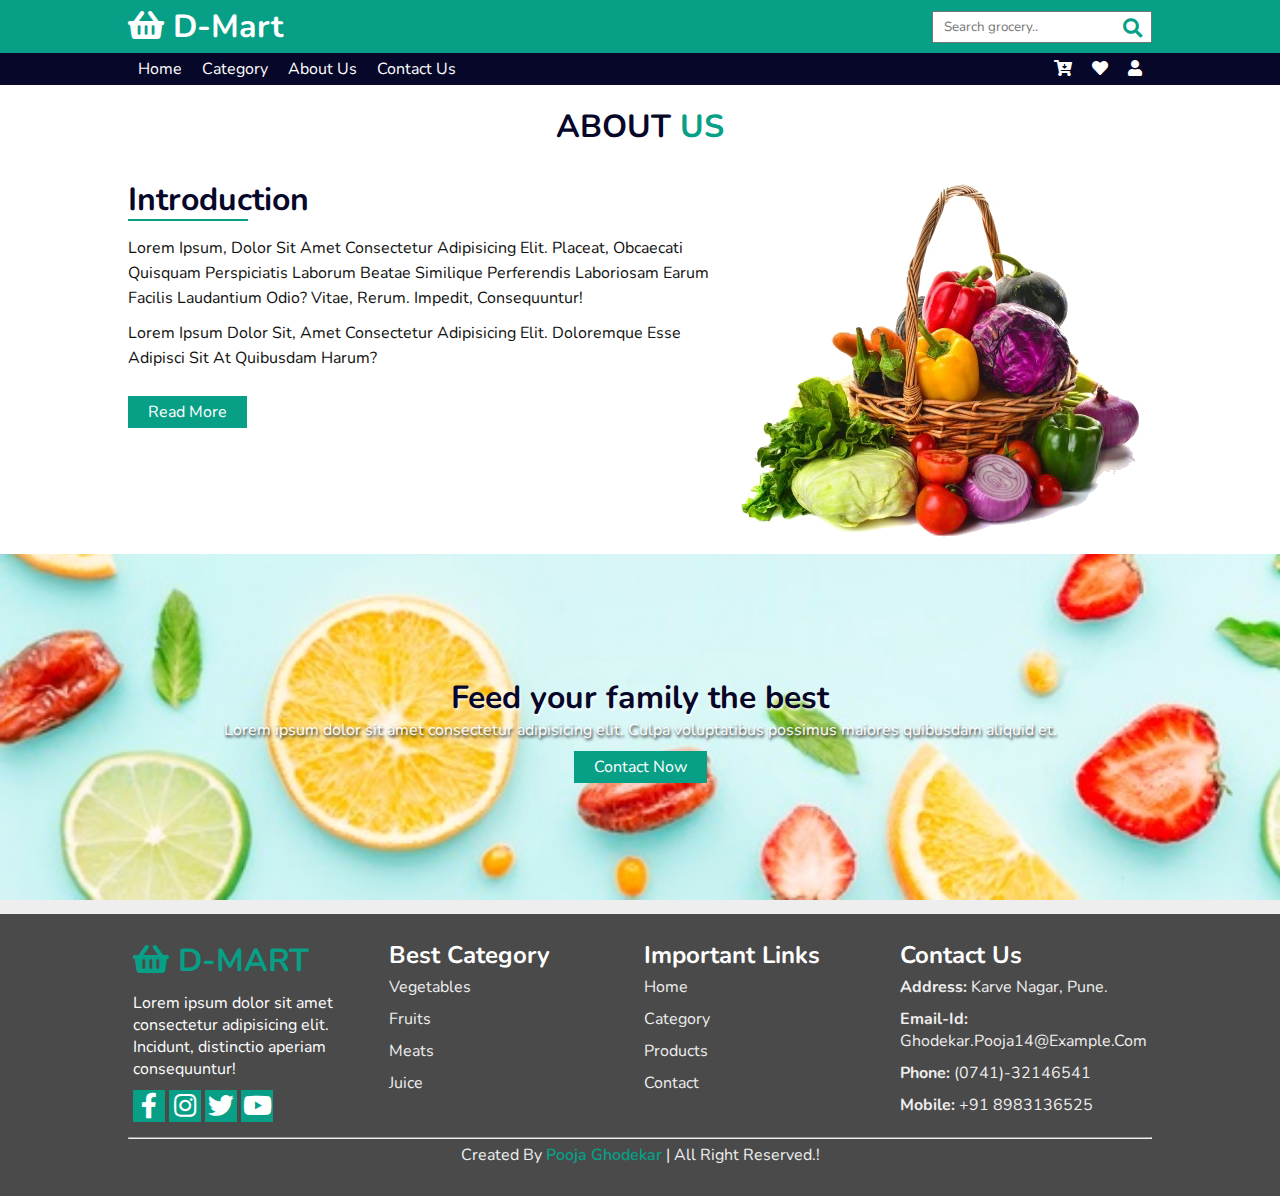
<file: about.html>
<!DOCTYPE html>
<html lang="en">

<head>
    <meta charset="UTF-8">
    <meta http-equiv="X-UA-Compatible" content="IE=edge">
    <meta name="description" content="grocery shop, grocery shop in pune, best grocery shop">
    <meta name="keywords" content="grocery shop, grocery shop in pune, best grocery shop">
    <meta name="author" content="rushikesh manwar">
    <meta name="viewport" content="width=device-width, initial-scale=1.0">
    <link rel="stylesheet" href="https://cdnjs.cloudflare.com/ajax/libs/font-awesome/5.15.4/css/all.min.css"
        integrity="sha512-1ycn6IcaQQ40/MKBW2W4Rhis/DbILU74C1vSrLJxCq57o941Ym01SwNsOMqvEBFlcgUa6xLiPY/NS5R+E6ztJQ=="
        crossorigin="anonymous" referrerpolicy="no-referrer" />

    <link rel="stylesheet" href="https://cdnjs.cloudflare.com/ajax/libs/OwlCarousel2/2.3.4/assets/owl.carousel.min.css"
        integrity="sha512-tS3S5qG0BlhnQROyJXvNjeEM4UpMXHrQfTGmbQ1gKmelCxlSEBUaxhRBj/EFTzpbP4RVSrpEikbmdJobCvhE3g=="
        crossorigin="anonymous" referrerpolicy="no-referrer" />
    <link rel="stylesheet"
        href="https://cdnjs.cloudflare.com/ajax/libs/OwlCarousel2/2.3.4/assets/owl.theme.default.min.css"
        integrity="sha512-sMXtMNL1zRzolHYKEujM2AqCLUR9F2C4/05cdbxjjLSRvMQIciEPCQZo++nk7go3BtSuK9kfa/s+a4f4i5pLkw=="
        crossorigin="anonymous" referrerpolicy="no-referrer" />
    <link rel="stylesheet" href="style.css">
    <title>Grocery shop | About</title>
    <script>
        window.onload = function () {
            document.querySelector('.main-div').style.display = "block";
            document.querySelector('.loader').style.display = "none";
        }
    </script>
</head>

<body>
    <!------ grocery shop ------>
    <!-- loader -->
    <div class="loader">
        <img src="images/loader_gif.gif" alt="">
    </div>

    <!----- main-division ----->
    <div class="main-div">
        <!-- header -->
        <header>
            <div class="nav-bar-1">
                <div class="container">
                    <div class="logo"><i class="fas fa-shopping-basket"></i> D-Mart</div>
                    <div class="search"><input type="search" name="" id="" placeholder="Search grocery.."><i
                            class="fas fa-search"></i></div>
                </div>
            </div>
            <div class="nav-bar-2">
                <ul class="nav">
                    <li onclick="window.location='index.html'">Home</li>
                    <li onclick="window.location='category.html'">Category</li>
                    <li onclick="window.location='about.html'">about us</li>
                    <li onclick="window.location='contact.html'">Contact Us</li>
                </ul>
                <div class="icons">
                    <li><i class="fas fa-cart-arrow-down"></i></li>
                    <li><i class="fas fa-heart"></i></li>
                    <li><i class="fas fa-user"></i></li>
                </div>
            </div>
        </header>
    <!----- about section ----->
    <div class="about">
        <div class="container">
            <div class="title">
                <h2>About <span>Us</span></h2>
            </div>
            <div class="field">
                <div class="content">
                    <h1>Introduction</h1>
                    <p>
                        Lorem ipsum, dolor sit amet consectetur adipisicing elit. Placeat, obcaecati quisquam perspiciatis laborum beatae similique perferendis laboriosam earum facilis laudantium odio? Vitae, rerum. Impedit, consequuntur!
                    </p>
                    <p>
                        Lorem ipsum dolor sit, amet consectetur adipisicing elit. Doloremque esse adipisci sit at quibusdam harum?
                    </p>
                    <p class="show">
                        Lorem ipsum dolor sit amet consectetur, adipisicing elit. Sed neque nulla facere dolorem cum odit, amet consectetur quasi sapiente voluptatum ut vero sequi, error repellat. Lorem ipsum dolor sit amet, consectetur adipisicing elit. Recusandae laboriosam consectetur blanditiis modi corrupti neque id ex amet, eveniet delectus!
                    </p>
                    <a class="btn" style="display: inline-block; cursor: pointer;" onclick="myfun();">
                        read more
                    </a>
                </div>
                <div class="imgBx">
                    <img src="images/veg.jpg" alt="">
                </div>
            </div>
        </div>
    </div>

    <!-- slogan -->
    <div class="slogan">
        <div class="container">
            <div class="msg">
                <h2>Feed your family the best</h2>
                <p>Lorem ipsum dolor sit amet consectetur adipisicing elit. Culpa voluptatibus possimus maiores
                    quibusdam aliquid et.</p>
                <a href="" class="btn" style="display: inline-block;">Contact Now</a>
            </div>
        </div>
    </div>

    <!-- footer -->
    <footer>
        <div class="container">
            <div class="field" style="flex-wrap: wrap;">
                <div class="des">
                    <div class="logo"><i class="fas fa-shopping-basket"></i> D-Mart</div>
                    <p>Lorem ipsum dolor sit amet consectetur adipisicing elit. Incidunt, distinctio aperiam
                        consequuntur!</p>
                    <div class="social">
                        <i class="fab fa-facebook-f"></i>
                        <i class="fab fa-instagram"></i>
                        <i class="fab fa-twitter"></i>
                        <i class="fab fa-youtube"></i>
                    </div>
                </div>
                <div class="category">
                    <h2>best category</h2>
                    <li>vegetables</li>
                    <li>fruits</li>
                    <li>meats</li>
                    <li>juice</li>
                </div>
                <div class="links">
                    <h2>important links</h2>
                    <li>home</li>
                    <li>category</li>
                    <li>products</li>
                    <li>contact</li>
                </div>
                <div class="contact">
                    <h2>contact us</h2>
                    <li><span>Address:</span> karve nagar, pune.</li>
                    <li><span>Email-Id:</span> ghodekar.pooja14@example.com</li>
                    <li><span>Phone:</span> (0741)-32146541</li>
                    <li><span>mobile:</span> +91 8983136525</li>
                </div>
            </div>

            <div class="copy">
                <hr>
                created by <span>Pooja Ghodekar</span> | All right reserved.!
            </div>
        </div>
    </footer>
    </div>

    <script src="https://cdnjs.cloudflare.com/ajax/libs/jquery/3.6.0/jquery.min.js"
        integrity="sha512-894YE6QWD5I59HgZOGReFYm4dnWc1Qt5NtvYSaNcOP+u1T9qYdvdihz0PPSiiqn/+/3e7Jo4EaG7TubfWGUrMQ=="
        crossorigin="anonymous" referrerpolicy="no-referrer"></script>
    <script src="https://cdnjs.cloudflare.com/ajax/libs/OwlCarousel2/2.3.4/owl.carousel.min.js"
        integrity="sha512-bPs7Ae6pVvhOSiIcyUClR7/q2OAsRiovw4vAkX+zJbw3ShAeeqezq50RIIcIURq7Oa20rW2n2q+fyXBNcU9lrw=="
        crossorigin="anonymous" referrerpolicy="no-referrer"></script>
    <script>
        $('.owl-carousel').owlCarousel({
            loop: true,
            margin: 10,
            stagePadding: 40,
            responsiveClass: true,
            dots: true,
            responsive: {
                0: {
                    items: 1,
                    nav: true
                },
                400: {
                    items: 2,
                    nav: true
                },
                600: {
                    items: 3,
                    nav: true
                },
                1000: {
                    items: 5,
                    nav: true,
                    loop: false
                }
            }
        })
    </script>

    <!-- toggle menu onscroll -->
    <script>
        var header = document.querySelector('header');
        window.addEventListener("scroll", () => {
            header.classList.toggle('show', scrollY > 80);
        })
    </script>

    <!-- read more paragraph -->
    <script>
        var about = document.querySelector('.about');
        function myfun(){
            about.classList.toggle('show');
        }
    </script>
</body>

</html>
</file>
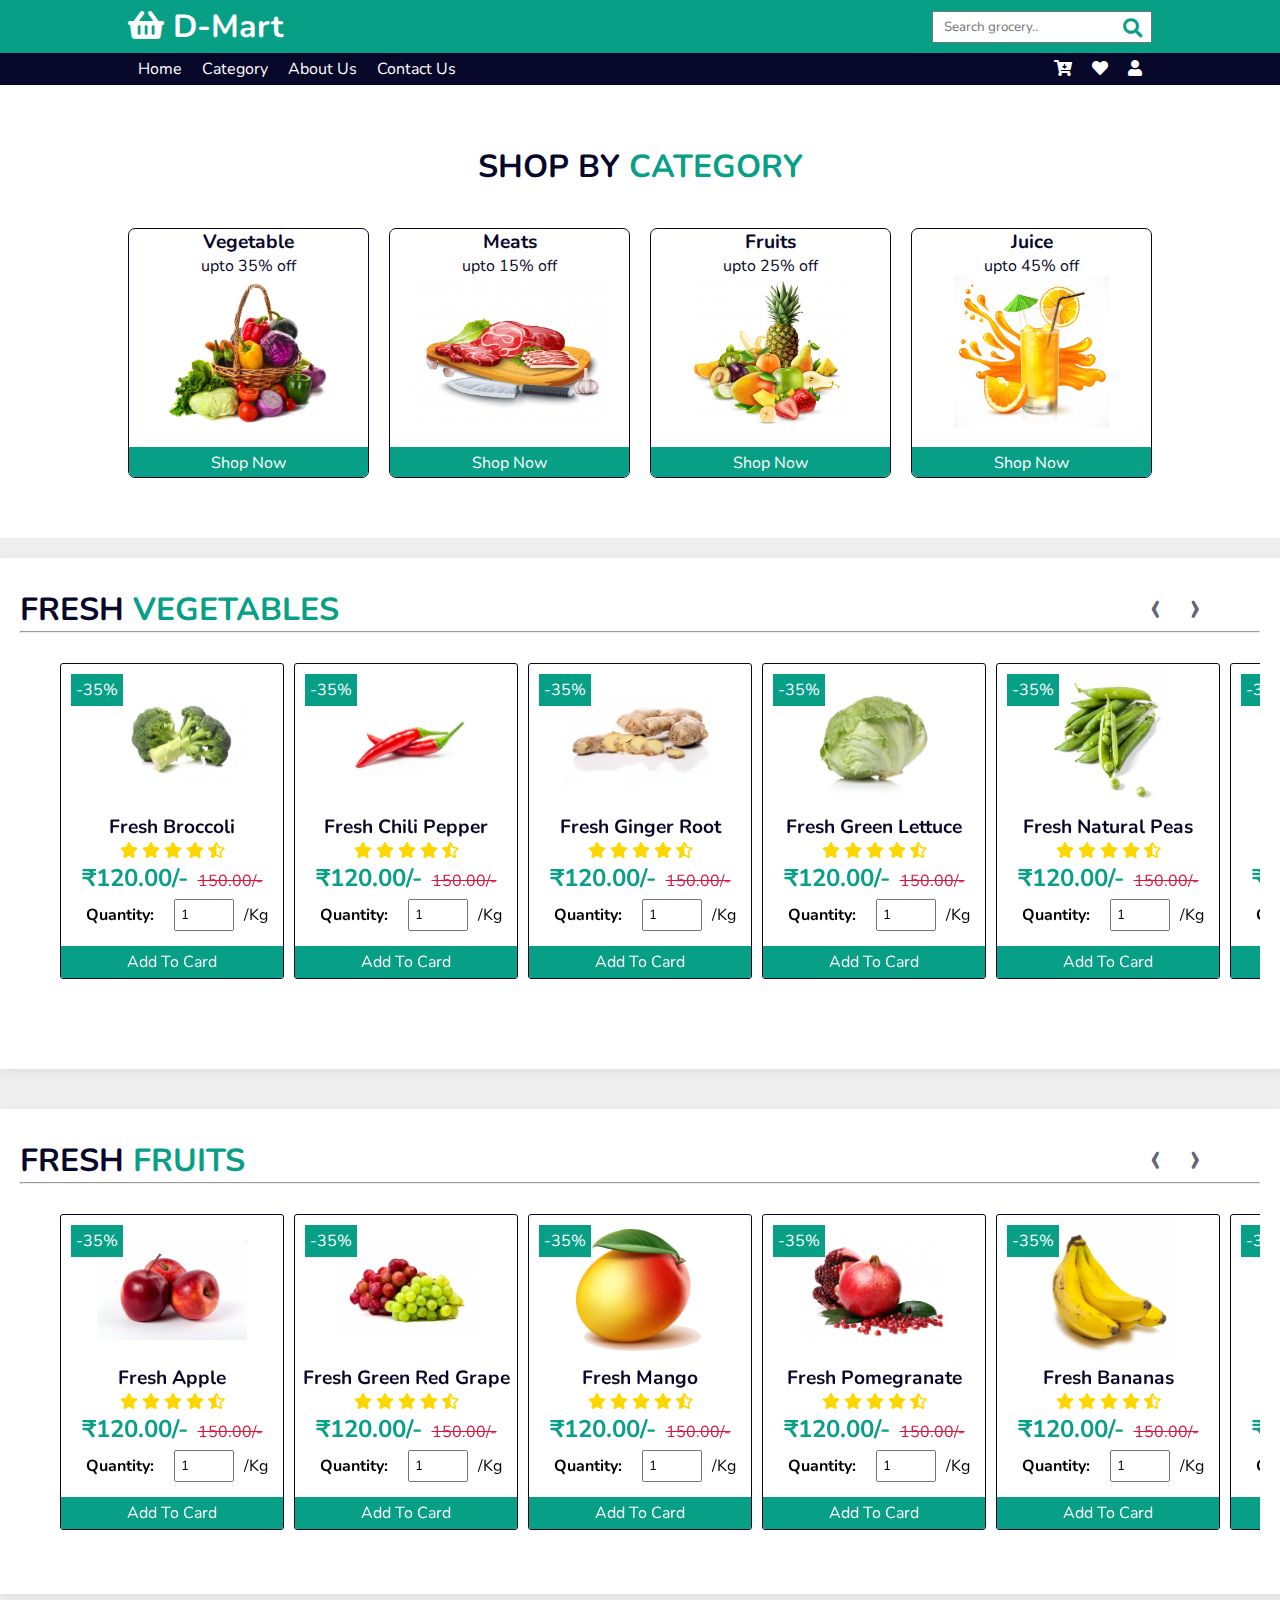
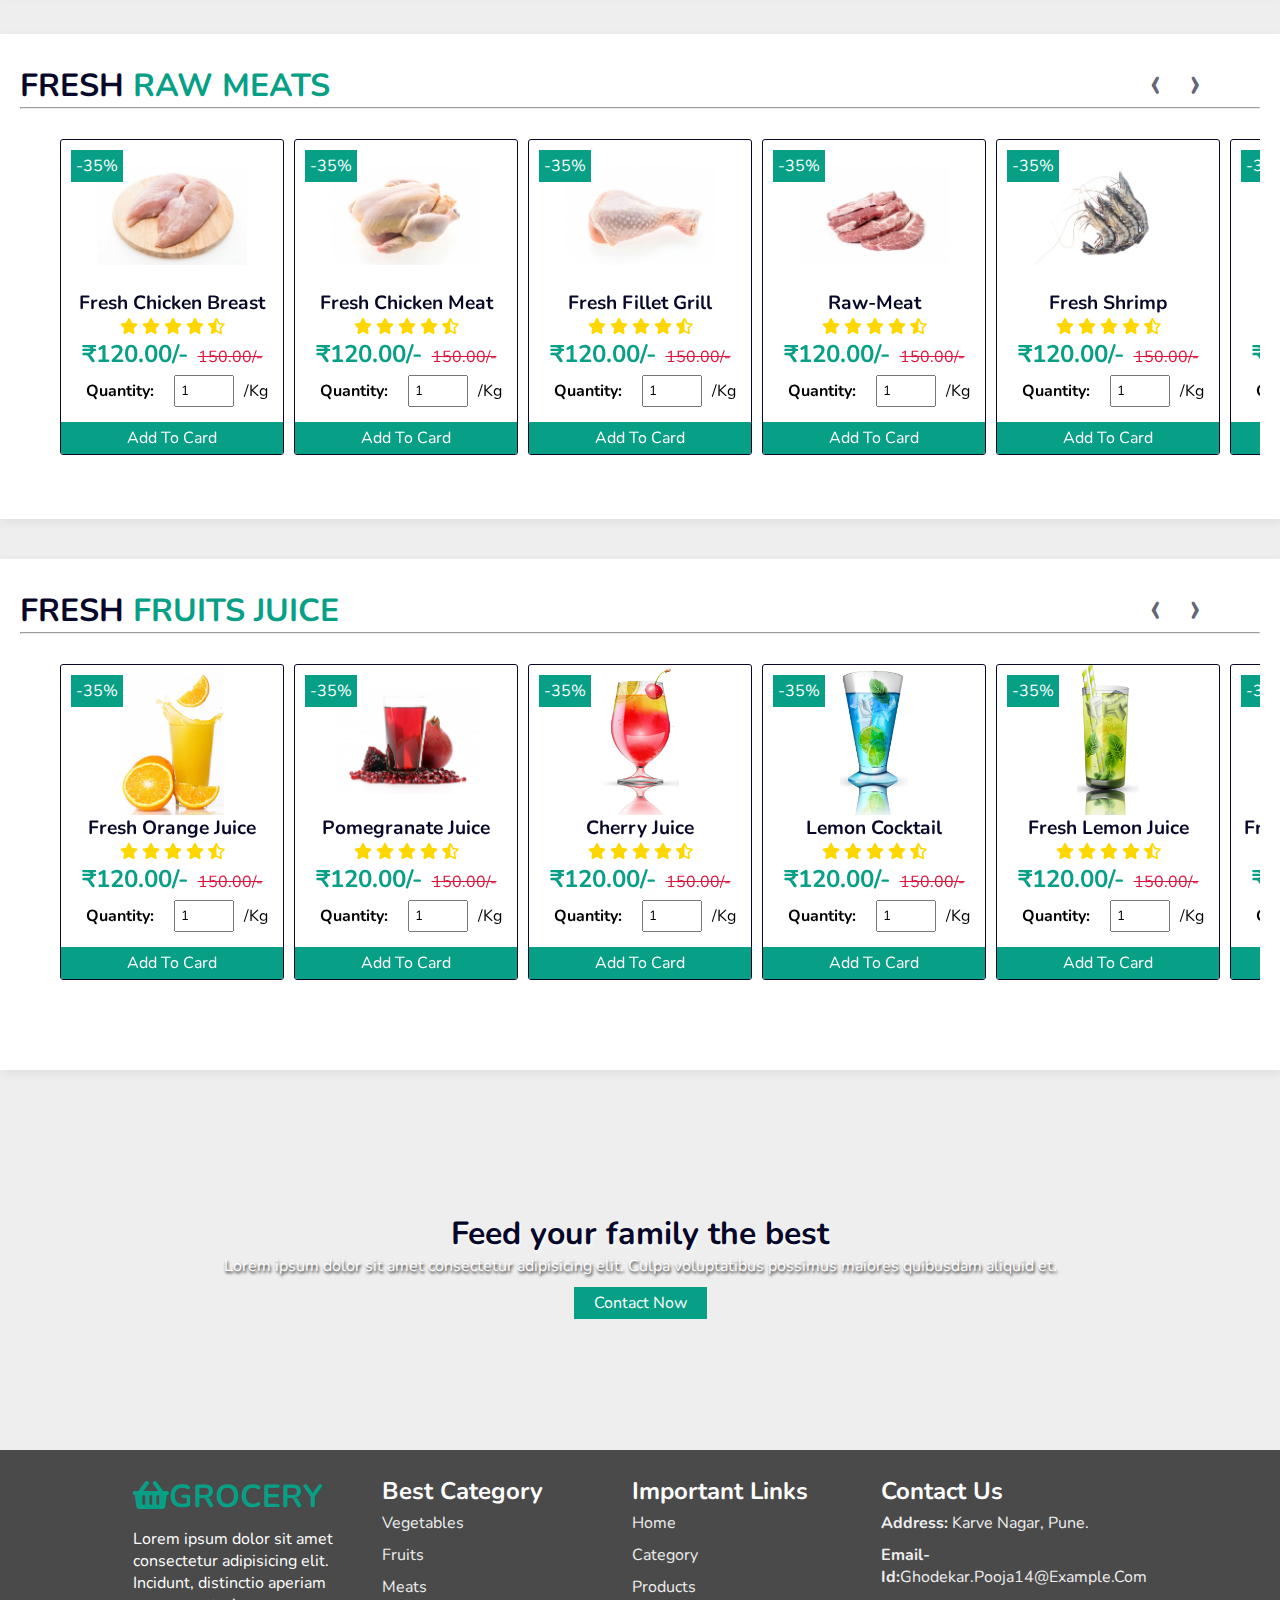
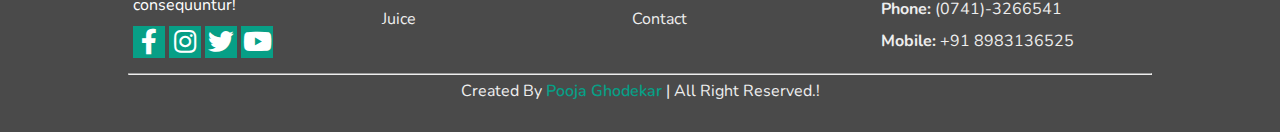
<file: category.html>
<!DOCTYPE html>
<html lang="en">

<head>
    <meta charset="UTF-8">
    <meta http-equiv="X-UA-Compatible" content="IE=edge">
    <meta name="description" content="grocery shop, grocery shop in pune, best grocery shop">
    <meta name="keywords" content="grocery shop, grocery shop in pune, best grocery shop">
    <meta name="author" content="rushikesh manwar">
    <meta name="viewport" content="width=device-width, initial-scale=1.0">
    <link rel="stylesheet" href="https://cdnjs.cloudflare.com/ajax/libs/font-awesome/5.15.4/css/all.min.css"
        integrity="sha512-1ycn6IcaQQ40/MKBW2W4Rhis/DbILU74C1vSrLJxCq57o941Ym01SwNsOMqvEBFlcgUa6xLiPY/NS5R+E6ztJQ=="
        crossorigin="anonymous" referrerpolicy="no-referrer" />

    <link rel="stylesheet" href="https://cdnjs.cloudflare.com/ajax/libs/OwlCarousel2/2.3.4/assets/owl.carousel.min.css"
        integrity="sha512-tS3S5qG0BlhnQROyJXvNjeEM4UpMXHrQfTGmbQ1gKmelCxlSEBUaxhRBj/EFTzpbP4RVSrpEikbmdJobCvhE3g=="
        crossorigin="anonymous" referrerpolicy="no-referrer" />
    <link rel="stylesheet"
        href="https://cdnjs.cloudflare.com/ajax/libs/OwlCarousel2/2.3.4/assets/owl.theme.default.min.css"
        integrity="sha512-sMXtMNL1zRzolHYKEujM2AqCLUR9F2C4/05cdbxjjLSRvMQIciEPCQZo++nk7go3BtSuK9kfa/s+a4f4i5pLkw=="
        crossorigin="anonymous" referrerpolicy="no-referrer" />
    <link rel="stylesheet" href="style.css">
    <title>Grocery shop | Category</title>
    <script>
        window.onload = function () {
            document.querySelector('.main-div').style.display = "block";
            document.querySelector('.loader').style.display = "none";
        }
    </script>
</head>

<body>
    <!------ grocery shop ------>
    <!-- loader -->
    <div class="loader">
        <img src="images/loader_gif.gif" alt="">
    </div>

    <!----- main-division ----->
    <div class="main-div">
        <!-- header -->
        <header>
            <div class="nav-bar-1">
                <div class="container">
                    <div class="logo"><i class="fas fa-shopping-basket"></i> D-Mart</div>
                    <div class="search"><input type="search" name="" id="" placeholder="Search grocery.."><i
                            class="fas fa-search"></i></div>
                </div>
            </div>
            <div class="nav-bar-2">
                <ul class="nav">
                    <li onclick="window.location='index.html'">Home</li>
                    <li onclick="window.location='category.html'">Category</li>
                    <li onclick="window.location='about.html'">about us</li>
                    <li onclick="window.location='contact.html'">Contact Us</li>
                </ul>
                <div class="icons">
                    <li><i class="fas fa-cart-arrow-down"></i></li>
                    <li><i class="fas fa-heart"></i></li>
                    <li><i class="fas fa-user"></i></li>
                </div>
            </div>
        </header>
        <!-- category -->
        <div class="category">
            <div class="container">
                <div class="title">
                    <h2>shop by <span>category</span></h2>
                </div>
                <div class="field">
                    <div class="box">
                        <h2>vegetable</h2>
                        <p>upto 35% off</p>
                        <img src="images/veg.jpg" alt="category">
                        <a href="#vegetables" class="btn">shop now</a>
                    </div>
                    <div class="box">
                        <h2>meats</h2>
                        <p>upto 15% off</p>
                        <img src="images/meat1.jpg" alt="category">
                        <a href="#meats" class="btn">shop now</a>
                    </div>
                    <div class="box">
                        <h2>fruits</h2>
                        <p>upto 25% off</p>
                        <img src="images/fruits.jpg" alt="category">
                        <a href="#fruits" class="btn">shop now</a>
                    </div>
                    <div class="box">
                        <h2>juice</h2>
                        <p>upto 45% off</p>
                        <img src="images/juice.jpg" alt="category">
                        <a href="#juice" class="btn">shop now</a>
                    </div>
                </div>
            </div>
        </div>

        <!-- Vegetables products -->
        <div class="products products1" id="vegetables">
            <div class="container">
                <div class="title1">
                    <h2>fresh <span>vegetables</span></h2>
                    <hr>
                </div>
                <div class="field owl-carousel">
                    <div class="card">
                        <div class="descount">-35%</div>
                        <div class="icons">
                            <i class="fas fa-heart"></i>
                            <i class="fas fa-share"></i>
                            <i class="fas fa-eye"></i>
                        </div>
                        <div class="imgBx">
                            <img src="images/vegetables/broccoli.jpg" alt="">
                        </div>
                        <h2 class="name">fresh broccoli</h2>
                        <div class="rating">
                            <i class="fas fa-star"></i>
                            <i class="fas fa-star"></i>
                            <i class="fas fa-star"></i>
                            <i class="fas fa-star"></i>
                            <i class="fas fa-star-half-alt"></i>
                        </div>
                        <div class="price">
                            <h2>&#8377;120.00/-</h2>
                            <del>150.00/-</del>
                        </div>
                        <div class="qty">
                            <h2>quantity:</h2>
                            <input type="number" value="1" name="qty" id="" min="1" max="10">
                            <span>/kg</span>
                        </div>
                        <div class="shop">
                            <a href="" class="btn" style="display: block;">add to card</a>
                        </div>
                    </div>
                    <div class="card">
                        <div class="descount">-35%</div>
                        <div class="icons">
                            <i class="fas fa-heart"></i>
                            <i class="fas fa-share"></i>
                            <i class="fas fa-eye"></i>
                        </div>
                        <div class="imgBx">
                            <img src="images/vegetables/chili-pepper.jpg" alt="">
                        </div>
                        <h2 class="name">fresh chili pepper</h2>
                        <div class="rating">
                            <i class="fas fa-star"></i>
                            <i class="fas fa-star"></i>
                            <i class="fas fa-star"></i>
                            <i class="fas fa-star"></i>
                            <i class="fas fa-star-half-alt"></i>
                        </div>
                        <div class="price">
                            <h2>&#8377;120.00/-</h2>
                            <del>150.00/-</del>
                        </div>
                        <div class="qty">
                            <h2>quantity:</h2>
                            <input type="number" value="1" name="qty" id="" min="1" max="10">
                            <span>/kg</span>
                        </div>
                        <div class="shop">
                            <a href="" class="btn" style="display: block;">add to card</a>
                        </div>
                    </div>

                    <div class="card">
                        <div class="descount">-35%</div>
                        <div class="icons">
                            <i class="fas fa-heart"></i>
                            <i class="fas fa-share"></i>
                            <i class="fas fa-eye"></i>
                        </div>
                        <div class="imgBx">
                            <img src="images/vegetables/ginger-root.jpg" alt="">
                        </div>
                        <h2 class="name">fresh ginger root</h2>
                        <div class="rating">
                            <i class="fas fa-star"></i>
                            <i class="fas fa-star"></i>
                            <i class="fas fa-star"></i>
                            <i class="fas fa-star"></i>
                            <i class="fas fa-star-half-alt"></i>
                        </div>
                        <div class="price">
                            <h2>&#8377;120.00/-</h2>
                            <del>150.00/-</del>
                        </div>
                        <div class="qty">
                            <h2>quantity:</h2>
                            <input type="number" value="1" name="qty" id="" min="1" max="10">
                            <span>/kg</span>
                        </div>
                        <div class="shop">
                            <a href="" class="btn" style="display: block;">add to card</a>
                        </div>
                    </div>

                    <div class="card">
                        <div class="descount">-35%</div>
                        <div class="icons">
                            <i class="fas fa-heart"></i>
                            <i class="fas fa-share"></i>
                            <i class="fas fa-eye"></i>
                        </div>
                        <div class="imgBx">
                            <img src="images/vegetables/green-lettuce.jpg" alt="">
                        </div>
                        <h2 class="name">fresh green lettuce</h2>
                        <div class="rating">
                            <i class="fas fa-star"></i>
                            <i class="fas fa-star"></i>
                            <i class="fas fa-star"></i>
                            <i class="fas fa-star"></i>
                            <i class="fas fa-star-half-alt"></i>
                        </div>
                        <div class="price">
                            <h2>&#8377;120.00/-</h2>
                            <del>150.00/-</del>
                        </div>
                        <div class="qty">
                            <h2>quantity:</h2>
                            <input type="number" value="1" name="qty" id="" min="1" max="10">
                            <span>/kg</span>
                        </div>
                        <div class="shop">
                            <a href="" class="btn" style="display: block;">add to card</a>
                        </div>
                    </div>
                    <div class="card">
                        <div class="descount">-35%</div>
                        <div class="icons">
                            <i class="fas fa-heart"></i>
                            <i class="fas fa-share"></i>
                            <i class="fas fa-eye"></i>
                        </div>
                        <div class="imgBx">
                            <img src="images/vegetables/natural-peas.jpg" alt="">
                        </div>
                        <h2 class="name">fresh natural peas</h2>
                        <div class="rating">
                            <i class="fas fa-star"></i>
                            <i class="fas fa-star"></i>
                            <i class="fas fa-star"></i>
                            <i class="fas fa-star"></i>
                            <i class="fas fa-star-half-alt"></i>
                        </div>
                        <div class="price">
                            <h2>&#8377;120.00/-</h2>
                            <del>150.00/-</del>
                        </div>
                        <div class="qty">
                            <h2>quantity:</h2>
                            <input type="number" value="1" name="qty" id="" min="1" max="10">
                            <span>/kg</span>
                        </div>
                        <div class="shop">
                            <a href="" class="btn" style="display: block;">add to card</a>
                        </div>
                    </div>

                    <div class="card">
                        <div class="descount">-35%</div>
                        <div class="icons">
                            <i class="fas fa-heart"></i>
                            <i class="fas fa-share"></i>
                            <i class="fas fa-eye"></i>
                        </div>
                        <div class="imgBx">
                            <img src="images/vegetables/tomato.jpg" alt="">
                        </div>
                        <h2 class="name">fresh tomato</h2>
                        <div class="rating">
                            <i class="fas fa-star"></i>
                            <i class="fas fa-star"></i>
                            <i class="fas fa-star"></i>
                            <i class="fas fa-star"></i>
                            <i class="fas fa-star-half-alt"></i>
                        </div>
                        <div class="price">
                            <h2>&#8377;120.00/-</h2>
                            <del>150.00/-</del>
                        </div>
                        <div class="qty">
                            <h2>quantity:</h2>
                            <input type="number" value="1" name="qty" id="" min="1" max="10">
                            <span>/kg</span>
                        </div>
                        <div class="shop">
                            <a href="" class="btn" style="display: block;">add to card</a>
                        </div>
                    </div>
                    <div class="card">
                        <div class="descount">-35%</div>
                        <div class="icons">
                            <i class="fas fa-heart"></i>
                            <i class="fas fa-share"></i>
                            <i class="fas fa-eye"></i>
                        </div>
                        <div class="imgBx">
                            <img src="images/vegetables/green-beans.jpg" alt="">
                        </div>
                        <h2 class="name">fresh green beans</h2>
                        <div class="rating">
                            <i class="fas fa-star"></i>
                            <i class="fas fa-star"></i>
                            <i class="fas fa-star"></i>
                            <i class="fas fa-star"></i>
                            <i class="fas fa-star-half-alt"></i>
                        </div>
                        <div class="price">
                            <h2>&#8377;120.00/-</h2>
                            <del>150.00/-</del>
                        </div>
                        <div class="qty">
                            <h2>quantity:</h2>
                            <input type="number" value="1" name="qty" id="" min="1" max="10">
                            <span>/kg</span>
                        </div>
                        <div class="shop">
                            <a href="" class="btn" style="display: block;">add to card</a>
                        </div>
                    </div>

                    <div class="card">
                        <div class="descount">-35%</div>
                        <div class="icons">
                            <i class="fas fa-heart"></i>
                            <i class="fas fa-share"></i>
                            <i class="fas fa-eye"></i>
                        </div>
                        <div class="imgBx">
                            <img src="images/vegetables/fresh-pumpkin.jpg" alt="">
                        </div>
                        <h2 class="name">fresh pumpkin</h2>
                        <div class="rating">
                            <i class="fas fa-star"></i>
                            <i class="fas fa-star"></i>
                            <i class="fas fa-star"></i>
                            <i class="fas fa-star"></i>
                            <i class="fas fa-star-half-alt"></i>
                        </div>
                        <div class="price">
                            <h2>&#8377;120.00/-</h2>
                            <del>150.00/-</del>
                        </div>
                        <div class="qty">
                            <h2>quantity:</h2>
                            <input type="number" value="1" name="qty" id="" min="1" max="10">
                            <span>/kg</span>
                        </div>
                        <div class="shop">
                            <a href="" class="btn" style="display: block;">add to card</a>
                        </div>
                    </div>

                    <div class="card">
                        <div class="descount">-35%</div>
                        <div class="icons">
                            <i class="fas fa-heart"></i>
                            <i class="fas fa-share"></i>
                            <i class="fas fa-eye"></i>
                        </div>
                        <div class="imgBx">
                            <img src="images/vegetables/pachyrhizus-erosus.jpg" alt="">
                        </div>
                        <h2 class="name">fresh pachyrhizus erosus</h2>
                        <div class="rating">
                            <i class="fas fa-star"></i>
                            <i class="fas fa-star"></i>
                            <i class="fas fa-star"></i>
                            <i class="fas fa-star"></i>
                            <i class="fas fa-star-half-alt"></i>
                        </div>
                        <div class="price">
                            <h2>&#8377;120.00/-</h2>
                            <del>150.00/-</del>
                        </div>
                        <div class="qty">
                            <h2>quantity:</h2>
                            <input type="number" value="1" name="qty" id="" min="1" max="10">
                            <span>/kg</span>
                        </div>
                        <div class="shop">
                            <a href="" class="btn" style="display: block;">add to card</a>
                        </div>
                    </div>

                <div class="card">
                <div class="descount">-35%</div>
                <div class="icons">
                    <i class="fas fa-heart"></i>
                    <i class="fas fa-share"></i>
                    <i class="fas fa-eye"></i>
                </div>
                <div class="imgBx">
                    <img src="images/vegetables/onion.jpg" alt="">
                </div>
                <h2 class="name">fresh onion</h2>
                <div class="rating">
                    <i class="fas fa-star"></i>
                    <i class="fas fa-star"></i>
                    <i class="fas fa-star"></i>
                    <i class="fas fa-star"></i>
                    <i class="fas fa-star-half-alt"></i>
                </div>
                <div class="price">
                    <h2>&#8377;120.00/-</h2>
                    <del>150.00/-</del>
                </div>
                <div class="qty">
                    <h2>quantity:</h2>
                    <input type="number" value="1" name="qty" id="" min="1" max="10">
                    <span>/kg</span>
                </div>
                <div class="shop">
                    <a href="" class="btn" style="display: block;">add to card</a>
                </div>
            </div>
        </div>
    </div>
    </div>
    <!-- Fruits products -->
    <div class="products products1" id="fruits">
        <div class="container">
            <div class="title1">
                <h2>fresh <span>Fruits</span></h2>
                <hr>
            </div>
            <div class="field owl-carousel">
                <div class="card">
                    <div class="descount">-35%</div>
                    <div class="icons">
                        <i class="fas fa-heart"></i>
                        <i class="fas fa-share"></i>
                        <i class="fas fa-eye"></i>
                    </div>
                    <div class="imgBx">
                        <img src="images/fruits/apple.jpg" alt="">
                    </div>
                    <h2 class="name">fresh apple</h2>
                    <div class="rating">
                        <i class="fas fa-star"></i>
                        <i class="fas fa-star"></i>
                        <i class="fas fa-star"></i>
                        <i class="fas fa-star"></i>
                        <i class="fas fa-star-half-alt"></i>
                    </div>
                    <div class="price">
                        <h2>&#8377;120.00/-</h2>
                        <del>150.00/-</del>
                    </div>
                    <div class="qty">
                        <h2>quantity:</h2>
                        <input type="number" value="1" name="qty" id="" min="1" max="10">
                        <span>/kg</span>
                    </div>
                    <div class="shop">
                        <a href="" class="btn" style="display: block;">add to card</a>
                    </div>
                </div>
                <div class="card">
                    <div class="descount">-35%</div>
                    <div class="icons">
                        <i class="fas fa-heart"></i>
                        <i class="fas fa-share"></i>
                        <i class="fas fa-eye"></i>
                    </div>
                    <div class="imgBx">
                        <img src="images/fruits/green-red-grape.jpg" alt="">
                    </div>
                    <h2 class="name">fresh green red grape</h2>
                    <div class="rating">
                        <i class="fas fa-star"></i>
                        <i class="fas fa-star"></i>
                        <i class="fas fa-star"></i>
                        <i class="fas fa-star"></i>
                        <i class="fas fa-star-half-alt"></i>
                    </div>
                    <div class="price">
                        <h2>&#8377;120.00/-</h2>
                        <del>150.00/-</del>
                    </div>
                    <div class="qty">
                        <h2>quantity:</h2>
                        <input type="number" value="1" name="qty" id="" min="1" max="10">
                        <span>/kg</span>
                    </div>
                    <div class="shop">
                        <a href="" class="btn" style="display: block;">add to card</a>
                    </div>
                </div>

                <div class="card">
                    <div class="descount">-35%</div>
                    <div class="icons">
                        <i class="fas fa-heart"></i>
                        <i class="fas fa-share"></i>
                        <i class="fas fa-eye"></i>
                    </div>
                    <div class="imgBx">
                        <img src="images/fruits/mango.png" alt="">
                    </div>
                    <h2 class="name">fresh mango</h2>
                    <div class="rating">
                        <i class="fas fa-star"></i>
                        <i class="fas fa-star"></i>
                        <i class="fas fa-star"></i>
                        <i class="fas fa-star"></i>
                        <i class="fas fa-star-half-alt"></i>
                    </div>
                    <div class="price">
                        <h2>&#8377;120.00/-</h2>
                        <del>150.00/-</del>
                    </div>
                    <div class="qty">
                        <h2>quantity:</h2>
                        <input type="number" value="1" name="qty" id="" min="1" max="10">
                        <span>/kg</span>
                    </div>
                    <div class="shop">
                        <a href="" class="btn" style="display: block;">add to card</a>
                    </div>
                </div>

                <div class="card">
                    <div class="descount">-35%</div>
                    <div class="icons">
                        <i class="fas fa-heart"></i>
                        <i class="fas fa-share"></i>
                        <i class="fas fa-eye"></i>
                    </div>
                    <div class="imgBx">
                        <img src="images/fruits/Pomegranate.jpg" alt="">
                    </div>
                    <h2 class="name">fresh Pomegranate</h2>
                    <div class="rating">
                        <i class="fas fa-star"></i>
                        <i class="fas fa-star"></i>
                        <i class="fas fa-star"></i>
                        <i class="fas fa-star"></i>
                        <i class="fas fa-star-half-alt"></i>
                    </div>
                    <div class="price">
                        <h2>&#8377;120.00/-</h2>
                        <del>150.00/-</del>
                    </div>
                    <div class="qty">
                        <h2>quantity:</h2>
                        <input type="number" value="1" name="qty" id="" min="1" max="10">
                        <span>/kg</span>
                    </div>
                    <div class="shop">
                        <a href="" class="btn" style="display: block;">add to card</a>
                    </div>
                </div>
                <div class="card">
                    <div class="descount">-35%</div>
                    <div class="icons">
                        <i class="fas fa-heart"></i>
                        <i class="fas fa-share"></i>
                        <i class="fas fa-eye"></i>
                    </div>
                    <div class="imgBx">
                        <img src="images/fruits/bananas.jpg" alt="">
                    </div>
                    <h2 class="name">fresh bananas</h2>
                    <div class="rating">
                        <i class="fas fa-star"></i>
                        <i class="fas fa-star"></i>
                        <i class="fas fa-star"></i>
                        <i class="fas fa-star"></i>
                        <i class="fas fa-star-half-alt"></i>
                    </div>
                    <div class="price">
                        <h2>&#8377;120.00/-</h2>
                        <del>150.00/-</del>
                    </div>
                    <div class="qty">
                        <h2>quantity:</h2>
                        <input type="number" value="1" name="qty" id="" min="1" max="10">
                        <span>/kg</span>
                    </div>
                    <div class="shop">
                        <a href="" class="btn" style="display: block;">add to card</a>
                    </div>
                </div>

                <div class="card">
                    <div class="descount">-35%</div>
                    <div class="icons">
                        <i class="fas fa-heart"></i>
                        <i class="fas fa-share"></i>
                        <i class="fas fa-eye"></i>
                    </div>
                    <div class="imgBx">
                        <img src="images/fruits/blue berry.jpg" alt="">
                    </div>
                    <h2 class="name">fresh blue berry</h2>
                    <div class="rating">
                        <i class="fas fa-star"></i>
                        <i class="fas fa-star"></i>
                        <i class="fas fa-star"></i>
                        <i class="fas fa-star"></i>
                        <i class="fas fa-star-half-alt"></i>
                    </div>
                    <div class="price">
                        <h2>&#8377;120.00/-</h2>
                        <del>150.00/-</del>
                    </div>
                    <div class="qty">
                        <h2>quantity:</h2>
                        <input type="number" value="1" name="qty" id="" min="1" max="10">
                        <span>/kg</span>
                    </div>
                    <div class="shop">
                        <a href="" class="btn" style="display: block;">add to card</a>
                    </div>
                </div>
                <div class="card">
                    <div class="descount">-35%</div>
                    <div class="icons">
                        <i class="fas fa-heart"></i>
                        <i class="fas fa-share"></i>
                        <i class="fas fa-eye"></i>
                    </div>
                    <div class="imgBx">
                        <img src="images/fruits/dragon fruit.png" alt="">
                    </div>
                    <h2 class="name">fresh dragon fruit</h2>
                    <div class="rating">
                        <i class="fas fa-star"></i>
                        <i class="fas fa-star"></i>
                        <i class="fas fa-star"></i>
                        <i class="fas fa-star"></i>
                        <i class="fas fa-star-half-alt"></i>
                    </div>
                    <div class="price">
                        <h2>&#8377;120.00/-</h2>
                        <del>150.00/-</del>
                    </div>
                    <div class="qty">
                        <h2>quantity:</h2>
                        <input type="number" value="1" name="qty" id="" min="1" max="10">
                        <span>/kg</span>
                    </div>
                    <div class="shop">
                        <a href="" class="btn" style="display: block;">add to card</a>
                    </div>
                </div>

                <div class="card">
                    <div class="descount">-35%</div>
                    <div class="icons">
                        <i class="fas fa-heart"></i>
                        <i class="fas fa-share"></i>
                        <i class="fas fa-eye"></i>
                    </div>
                    <div class="imgBx">
                        <img src="images/fruits/pineapple.png" alt="">
                    </div>
                    <h2 class="name">fresh pineapple</h2>
                    <div class="rating">
                        <i class="fas fa-star"></i>
                        <i class="fas fa-star"></i>
                        <i class="fas fa-star"></i>
                        <i class="fas fa-star"></i>
                        <i class="fas fa-star-half-alt"></i>
                    </div>
                    <div class="price">
                        <h2>&#8377;120.00/-</h2>
                        <del>150.00/-</del>
                    </div>
                    <div class="qty">
                        <h2>quantity:</h2>
                        <input type="number" value="1" name="qty" id="" min="1" max="10">
                        <span>/kg</span>
                    </div>
                    <div class="shop">
                        <a href="" class="btn" style="display: block;">add to card</a>
                    </div>
                </div>
                <div class="card">
                    <div class="descount">-35%</div>
                    <div class="icons">
                        <i class="fas fa-heart"></i>
                        <i class="fas fa-share"></i>
                        <i class="fas fa-eye"></i>
                    </div>
                    <div class="imgBx">
                        <img src="images/fruits/stwaberry.jpg" alt="">
                    </div>
                    <h2 class="name">fresh stwaberry</h2>
                    <div class="rating">
                        <i class="fas fa-star"></i>
                        <i class="fas fa-star"></i>
                        <i class="fas fa-star"></i>
                        <i class="fas fa-star"></i>
                        <i class="fas fa-star-half-alt"></i>
                    </div>
                    <div class="price">
                        <h2>&#8377;120.00/-</h2>
                        <del>150.00/-</del>
                    </div>
                    <div class="qty">
                        <h2>quantity:</h2>
                        <input type="number" value="1" name="qty" id="" min="1" max="10">
                        <span>/kg</span>
                    </div>
                    <div class="shop">
                        <a href="" class="btn" style="display: block;">add to card</a>
                    </div>
                </div>
            </div>
        </div>
    </div>

    <!-- Meats products -->
    <div class="products products1" id="meats">
        <div class="container">
            <div class="title1">
                <h2>fresh <span>Raw Meats</span></h2>
                <hr>
            </div>
            <div class="field owl-carousel">
                <div class="card">
                    <div class="descount">-35%</div>
                    <div class="icons">
                        <i class="fas fa-heart"></i>
                        <i class="fas fa-share"></i>
                        <i class="fas fa-eye"></i>
                    </div>
                    <div class="imgBx">
                        <img src="images/meats/chicken-breast.jpg" alt="">
                    </div>
                    <h2 class="name">fresh chicken breast</h2>
                    <div class="rating">
                        <i class="fas fa-star"></i>
                        <i class="fas fa-star"></i>
                        <i class="fas fa-star"></i>
                        <i class="fas fa-star"></i>
                        <i class="fas fa-star-half-alt"></i>
                    </div>
                    <div class="price">
                        <h2>&#8377;120.00/-</h2>
                        <del>150.00/-</del>
                    </div>
                    <div class="qty">
                        <h2>quantity:</h2>
                        <input type="number" value="1" name="qty" id="" min="1" max="10">
                        <span>/kg</span>
                    </div>
                    <div class="shop">
                        <a href="" class="btn" style="display: block;">add to card</a>
                    </div>
                </div>
                <div class="card">
                    <div class="descount">-35%</div>
                    <div class="icons">
                        <i class="fas fa-heart"></i>
                        <i class="fas fa-share"></i>
                        <i class="fas fa-eye"></i>
                    </div>
                    <div class="imgBx">
                        <img src="images/meats/chicken-meat.jpg" alt="">
                    </div>
                    <h2 class="name">fresh chicken meat</h2>
                    <div class="rating">
                        <i class="fas fa-star"></i>
                        <i class="fas fa-star"></i>
                        <i class="fas fa-star"></i>
                        <i class="fas fa-star"></i>
                        <i class="fas fa-star-half-alt"></i>
                    </div>
                    <div class="price">
                        <h2>&#8377;120.00/-</h2>
                        <del>150.00/-</del>
                    </div>
                    <div class="qty">
                        <h2>quantity:</h2>
                        <input type="number" value="1" name="qty" id="" min="1" max="10">
                        <span>/kg</span>
                    </div>
                    <div class="shop">
                        <a href="" class="btn" style="display: block;">add to card</a>
                    </div>
                </div>

                <div class="card">
                    <div class="descount">-35%</div>
                    <div class="icons">
                        <i class="fas fa-heart"></i>
                        <i class="fas fa-share"></i>
                        <i class="fas fa-eye"></i>
                    </div>
                    <div class="imgBx">
                        <img src="images/meats/fresh-fillet-grill.jpg" alt="">
                    </div>
                    <h2 class="name">fresh fillet grill</h2>
                    <div class="rating">
                        <i class="fas fa-star"></i>
                        <i class="fas fa-star"></i>
                        <i class="fas fa-star"></i>
                        <i class="fas fa-star"></i>
                        <i class="fas fa-star-half-alt"></i>
                    </div>
                    <div class="price">
                        <h2>&#8377;120.00/-</h2>
                        <del>150.00/-</del>
                    </div>
                    <div class="qty">
                        <h2>quantity:</h2>
                        <input type="number" value="1" name="qty" id="" min="1" max="10">
                        <span>/kg</span>
                    </div>
                    <div class="shop">
                        <a href="" class="btn" style="display: block;">add to card</a>
                    </div>
                </div>

                <div class="card">
                    <div class="descount">-35%</div>
                    <div class="icons">
                        <i class="fas fa-heart"></i>
                        <i class="fas fa-share"></i>
                        <i class="fas fa-eye"></i>
                    </div>
                    <div class="imgBx">
                        <img src="images/meats/raw-meat.jpg" alt="">
                    </div>
                    <h2 class="name">raw-meat</h2>
                    <div class="rating">
                        <i class="fas fa-star"></i>
                        <i class="fas fa-star"></i>
                        <i class="fas fa-star"></i>
                        <i class="fas fa-star"></i>
                        <i class="fas fa-star-half-alt"></i>
                    </div>
                    <div class="price">
                        <h2>&#8377;120.00/-</h2>
                        <del>150.00/-</del>
                    </div>
                    <div class="qty">
                        <h2>quantity:</h2>
                        <input type="number" value="1" name="qty" id="" min="1" max="10">
                        <span>/kg</span>
                    </div>
                    <div class="shop">
                        <a href="" class="btn" style="display: block;">add to card</a>
                    </div>
                </div>
                <div class="card">
                    <div class="descount">-35%</div>
                    <div class="icons">
                        <i class="fas fa-heart"></i>
                        <i class="fas fa-share"></i>
                        <i class="fas fa-eye"></i>
                    </div>
                    <div class="imgBx">
                        <img src="images/meats/shrimp.jpg" alt="">
                    </div>
                    <h2 class="name">fresh shrimp</h2>
                    <div class="rating">
                        <i class="fas fa-star"></i>
                        <i class="fas fa-star"></i>
                        <i class="fas fa-star"></i>
                        <i class="fas fa-star"></i>
                        <i class="fas fa-star-half-alt"></i>
                    </div>
                    <div class="price">
                        <h2>&#8377;120.00/-</h2>
                        <del>150.00/-</del>
                    </div>
                    <div class="qty">
                        <h2>quantity:</h2>
                        <input type="number" value="1" name="qty" id="" min="1" max="10">
                        <span>/kg</span>
                    </div>
                    <div class="shop">
                        <a href="" class="btn" style="display: block;">add to card</a>
                    </div>
                </div>

                <div class="card">
                    <div class="descount">-35%</div>
                    <div class="icons">
                        <i class="fas fa-heart"></i>
                        <i class="fas fa-share"></i>
                        <i class="fas fa-eye"></i>
                    </div>
                    <div class="imgBx">
                        <img src="images/meats/brown-eggs.jpg" alt="">
                    </div>
                    <h2 class="name">fresh brown eggs</h2>
                    <div class="rating">
                        <i class="fas fa-star"></i>
                        <i class="fas fa-star"></i>
                        <i class="fas fa-star"></i>
                        <i class="fas fa-star"></i>
                        <i class="fas fa-star-half-alt"></i>
                    </div>
                    <div class="price">
                        <h2>&#8377;120.00/-</h2>
                        <del>150.00/-</del>
                    </div>
                    <div class="qty">
                        <h2>quantity:</h2>
                        <input type="number" value="1" name="qty" id="" min="1" max="10">
                        <span>/kg</span>
                    </div>
                    <div class="shop">
                        <a href="" class="btn" style="display: block;">add to card</a>
                    </div>
                </div>
                <div class="card">
                    <div class="descount">-35%</div>
                    <div class="icons">
                        <i class="fas fa-heart"></i>
                        <i class="fas fa-share"></i>
                        <i class="fas fa-eye"></i>
                    </div>
                    <div class="imgBx">
                        <img src="images/meats/fresh-fish.jpg" alt="">
                    </div>
                    <h2 class="name">fresh fish</h2>
                    <div class="rating">
                        <i class="fas fa-star"></i>
                        <i class="fas fa-star"></i>
                        <i class="fas fa-star"></i>
                        <i class="fas fa-star"></i>
                        <i class="fas fa-star-half-alt"></i>
                    </div>
                    <div class="price">
                        <h2>&#8377;120.00/-</h2>
                        <del>150.00/-</del>
                    </div>
                    <div class="qty">
                        <h2>quantity:</h2>
                        <input type="number" value="1" name="qty" id="" min="1" max="10">
                        <span>/kg</span>
                    </div>
                    <div class="shop">
                        <a href="" class="btn" style="display: block;">add to card</a>
                    </div>
                </div>

                <div class="card">
                    <div class="descount">-35%</div>
                    <div class="icons">
                        <i class="fas fa-heart"></i>
                        <i class="fas fa-share"></i>
                        <i class="fas fa-eye"></i>
                    </div>
                    <div class="imgBx">
                        <img src="images/meats/fillet-tasty-salmon.jpg" alt="">
                    </div>
                    <h2 class="name">fresh tasty salmon</h2>
                    <div class="rating">
                        <i class="fas fa-star"></i>
                        <i class="fas fa-star"></i>
                        <i class="fas fa-star"></i>
                        <i class="fas fa-star"></i>
                        <i class="fas fa-star-half-alt"></i>
                    </div>
                    <div class="price">
                        <h2>&#8377;120.00/-</h2>
                        <del>150.00/-</del>
                    </div>
                    <div class="qty">
                        <h2>quantity:</h2>
                        <input type="number" value="1" name="qty" id="" min="1" max="10">
                        <span>/kg</span>
                    </div>
                    <div class="shop">
                        <a href="" class="btn" style="display: block;">add to card</a>
                    </div>
                </div>
                <div class="card">
                    <div class="descount">-35%</div>
                    <div class="icons">
                        <i class="fas fa-heart"></i>
                        <i class="fas fa-share"></i>
                        <i class="fas fa-eye"></i>
                    </div>
                    <div class="imgBx">
                        <img src="images/meats/fresh-bass.jpg" alt="">
                    </div>
                    <h2 class="name">fresh bass</h2>
                    <div class="rating">
                        <i class="fas fa-star"></i>
                        <i class="fas fa-star"></i>
                        <i class="fas fa-star"></i>
                        <i class="fas fa-star"></i>
                        <i class="fas fa-star-half-alt"></i>
                    </div>
                    <div class="price">
                        <h2>&#8377;120.00/-</h2>
                        <del>150.00/-</del>
                    </div>
                    <div class="qty">
                        <h2>quantity:</h2>
                        <input type="number" value="1" name="qty" id="" min="1" max="10">
                        <span>/kg</span>
                    </div>
                    <div class="shop">
                        <a href="" class="btn" style="display: block;">add to card</a>
                    </div>
                </div>
                <div class="card">
                    <div class="descount">-35%</div>
                    <div class="icons">
                        <i class="fas fa-heart"></i>
                        <i class="fas fa-share"></i>
                        <i class="fas fa-eye"></i>
                    </div>
                    <div class="imgBx">
                        <img src="images/meats/steamed-crabs.jpg" alt="">
                    </div>
                    <h2 class="name">fresh steamed crabs</h2>
                    <div class="rating">
                        <i class="fas fa-star"></i>
                        <i class="fas fa-star"></i>
                        <i class="fas fa-star"></i>
                        <i class="fas fa-star"></i>
                        <i class="fas fa-star-half-alt"></i>
                    </div>
                    <div class="price">
                        <h2>&#8377;120.00/-</h2>
                        <del>150.00/-</del>
                    </div>
                    <div class="qty">
                        <h2>quantity:</h2>
                        <input type="number" value="1" name="qty" id="" min="1" max="10">
                        <span>/kg</span>
                    </div>
                    <div class="shop">
                        <a href="" class="btn" style="display: block;">add to card</a>
                    </div>
                </div>
            </div>
        </div>
    </div>

    <!-- juice products -->
    <div class="products products1" id="juice">
        <div class="container">
            <div class="title1">
                <h2>fresh <span>Fruits Juice</span></h2>
                <hr>
            </div>
            <div class="field owl-carousel">
                <div class="card">
                    <div class="descount">-35%</div>
                    <div class="icons">
                        <i class="fas fa-heart"></i>
                        <i class="fas fa-share"></i>
                        <i class="fas fa-eye"></i>
                    </div>
                    <div class="imgBx">
                        <img src="images/juice/orange-juice.jpg" alt="">
                    </div>
                    <h2 class="name">fresh orange juice</h2>
                    <div class="rating">
                        <i class="fas fa-star"></i>
                        <i class="fas fa-star"></i>
                        <i class="fas fa-star"></i>
                        <i class="fas fa-star"></i>
                        <i class="fas fa-star-half-alt"></i>
                    </div>
                    <div class="price">
                        <h2>&#8377;120.00/-</h2>
                        <del>150.00/-</del>
                    </div>
                    <div class="qty">
                        <h2>quantity:</h2>
                        <input type="number" value="1" name="qty" id="" min="1" max="10">
                        <span>/kg</span>
                    </div>
                    <div class="shop">
                        <a href="" class="btn" style="display: block;">add to card</a>
                    </div>
                </div>
                <div class="card">
                    <div class="descount">-35%</div>
                    <div class="icons">
                        <i class="fas fa-heart"></i>
                        <i class="fas fa-share"></i>
                        <i class="fas fa-eye"></i>
                    </div>
                    <div class="imgBx">
                        <img src="images/juice/pomegranate-juice.jpg" alt="">
                    </div>
                    <h2 class="name">Pomegranate juice</h2>
                    <div class="rating">
                        <i class="fas fa-star"></i>
                        <i class="fas fa-star"></i>
                        <i class="fas fa-star"></i>
                        <i class="fas fa-star"></i>
                        <i class="fas fa-star-half-alt"></i>
                    </div>
                    <div class="price">
                        <h2>&#8377;120.00/-</h2>
                        <del>150.00/-</del>
                    </div>
                    <div class="qty">
                        <h2>quantity:</h2>
                        <input type="number" value="1" name="qty" id="" min="1" max="10">
                        <span>/kg</span>
                    </div>
                    <div class="shop">
                        <a href="" class="btn" style="display: block;">add to card</a>
                    </div>
                </div>

                <div class="card">
                    <div class="descount">-35%</div>
                    <div class="icons">
                        <i class="fas fa-heart"></i>
                        <i class="fas fa-share"></i>
                        <i class="fas fa-eye"></i>
                    </div>
                    <div class="imgBx">
                        <img src="images/juice/cherry juice.jpg" alt="">
                    </div>
                    <h2 class="name">cherry juice</h2>
                    <div class="rating">
                        <i class="fas fa-star"></i>
                        <i class="fas fa-star"></i>
                        <i class="fas fa-star"></i>
                        <i class="fas fa-star"></i>
                        <i class="fas fa-star-half-alt"></i>
                    </div>
                    <div class="price">
                        <h2>&#8377;120.00/-</h2>
                        <del>150.00/-</del>
                    </div>
                    <div class="qty">
                        <h2>quantity:</h2>
                        <input type="number" value="1" name="qty" id="" min="1" max="10">
                        <span>/kg</span>
                    </div>
                    <div class="shop">
                        <a href="" class="btn" style="display: block;">add to card</a>
                    </div>
                </div>

                <div class="card">
                    <div class="descount">-35%</div>
                    <div class="icons">
                        <i class="fas fa-heart"></i>
                        <i class="fas fa-share"></i>
                        <i class="fas fa-eye"></i>
                    </div>
                    <div class="imgBx">
                        <img src="images/juice/lemon cocktail.jpg" alt="">
                    </div>
                    <h2 class="name">lemon cocktail</h2>
                    <div class="rating">
                        <i class="fas fa-star"></i>
                        <i class="fas fa-star"></i>
                        <i class="fas fa-star"></i>
                        <i class="fas fa-star"></i>
                        <i class="fas fa-star-half-alt"></i>
                    </div>
                    <div class="price">
                        <h2>&#8377;120.00/-</h2>
                        <del>150.00/-</del>
                    </div>
                    <div class="qty">
                        <h2>quantity:</h2>
                        <input type="number" value="1" name="qty" id="" min="1" max="10">
                        <span>/kg</span>
                    </div>
                    <div class="shop">
                        <a href="" class="btn" style="display: block;">add to card</a>
                    </div>
                </div>
                <div class="card">
                    <div class="descount">-35%</div>
                    <div class="icons">
                        <i class="fas fa-heart"></i>
                        <i class="fas fa-share"></i>
                        <i class="fas fa-eye"></i>
                    </div>
                    <div class="imgBx">
                        <img src="images/juice/lemon juice.jpg" alt="">
                    </div>
                    <h2 class="name">fresh lemon juice</h2>
                    <div class="rating">
                        <i class="fas fa-star"></i>
                        <i class="fas fa-star"></i>
                        <i class="fas fa-star"></i>
                        <i class="fas fa-star"></i>
                        <i class="fas fa-star-half-alt"></i>
                    </div>
                    <div class="price">
                        <h2>&#8377;120.00/-</h2>
                        <del>150.00/-</del>
                    </div>
                    <div class="qty">
                        <h2>quantity:</h2>
                        <input type="number" value="1" name="qty" id="" min="1" max="10">
                        <span>/kg</span>
                    </div>
                    <div class="shop">
                        <a href="" class="btn" style="display: block;">add to card</a>
                    </div>
                </div>

                <div class="card">
                    <div class="descount">-35%</div>
                    <div class="icons">
                        <i class="fas fa-heart"></i>
                        <i class="fas fa-share"></i>
                        <i class="fas fa-eye"></i>
                    </div>
                    <div class="imgBx">
                        <img src="images/juice/orange cocktail.jpg" alt="">
                    </div>
                    <h2 class="name">fresh orange cocktail</h2>
                    <div class="rating">
                        <i class="fas fa-star"></i>
                        <i class="fas fa-star"></i>
                        <i class="fas fa-star"></i>
                        <i class="fas fa-star"></i>
                        <i class="fas fa-star-half-alt"></i>
                    </div>
                    <div class="price">
                        <h2>&#8377;120.00/-</h2>
                        <del>150.00/-</del>
                    </div>
                    <div class="qty">
                        <h2>quantity:</h2>
                        <input type="number" value="1" name="qty" id="" min="1" max="10">
                        <span>/kg</span>
                    </div>
                    <div class="shop">
                        <a href="" class="btn" style="display: block;">add to card</a>
                    </div>
                </div>
                <div class="card">
                    <div class="descount">-35%</div>
                    <div class="icons">
                        <i class="fas fa-heart"></i>
                        <i class="fas fa-share"></i>
                        <i class="fas fa-eye"></i>
                    </div>
                    <div class="imgBx">
                        <img src="images/juice/stwaberry juice.jpg" alt="">
                    </div>
                    <h2 class="name">fresh stwaberry juice</h2>
                    <div class="rating">
                        <i class="fas fa-star"></i>
                        <i class="fas fa-star"></i>
                        <i class="fas fa-star"></i>
                        <i class="fas fa-star"></i>
                        <i class="fas fa-star-half-alt"></i>
                    </div>
                    <div class="price">
                        <h2>&#8377;120.00/-</h2>
                        <del>150.00/-</del>
                    </div>
                    <div class="qty">
                        <h2>quantity:</h2>
                        <input type="number" value="1" name="qty" id="" min="1" max="10">
                        <span>/kg</span>
                    </div>
                    <div class="shop">
                        <a href="" class="btn" style="display: block;">add to card</a>
                    </div>
                </div>

                <div class="card">
                    <div class="descount">-35%</div>
                    <div class="icons">
                        <i class="fas fa-heart"></i>
                        <i class="fas fa-share"></i>
                        <i class="fas fa-eye"></i>
                    </div>
                    <div class="imgBx">
                        <img src="images/juice/strawberry-cocktail.jpg" alt="">
                    </div>
                    <h2 class="name">fresh strawberry cocktail</h2>
                    <div class="rating">
                        <i class="fas fa-star"></i>
                        <i class="fas fa-star"></i>
                        <i class="fas fa-star"></i>
                        <i class="fas fa-star"></i>
                        <i class="fas fa-star-half-alt"></i>
                    </div>
                    <div class="price">
                        <h2>&#8377;120.00/-</h2>
                        <del>150.00/-</del>
                    </div>
                    <div class="qty">
                        <h2>quantity:</h2>
                        <input type="number" value="1" name="qty" id="" min="1" max="10">
                        <span>/kg</span>
                    </div>
                    <div class="shop">
                        <a href="" class="btn" style="display: block;">add to card</a>
                    </div>
                </div>
            </div>
        </div>
    </div>
    <!-- slogan -->
    <div class="slogan">
        <div class="container">
            <div class="msg">
                <h2>Feed your family the best</h2>
                <p>Lorem ipsum dolor sit amet consectetur adipisicing elit. Culpa voluptatibus possimus maiores
                    quibusdam aliquid et.</p>
                <a href="" class="btn" style="display: inline-block;">Contact Now</a>
            </div>
        </div>
    </div>
    <footer>
        <div class="container">
            <div class="field" style="flex-wrap: wrap;">
                <div class="des">
                    <div class="logo"><i class="fas fa-shopping-basket"></i>grocery</div>
                    <p>Lorem ipsum dolor sit amet consectetur adipisicing elit. Incidunt, distinctio aperiam
                        consequuntur!</p>
                    <div class="social">
                        <i class="fab fa-facebook-f"></i>
                        <i class="fab fa-instagram"></i>
                        <i class="fab fa-twitter"></i>
                        <i class="fab fa-youtube"></i>
                    </div>
                </div>
                <div class="category">
                    <h2>best category</h2>
                    <li>vegetables</li>
                    <li>fruits</li>
                    <li>meats</li>
                    <li>juice</li>
                </div>
                <div class="links">
                    <h2>important links</h2>
                    <li>home</li>
                    <li>category</li>
                    <li>products</li>
                    <li>contact</li>
                </div>
                <div class="contact">
                    <h2>contact us</h2>
                    <li><span>Address:</span> karve nagar, pune.</li>
                    <li><span>Email-Id:</span>ghodekar.pooja14@example.com</li>
                    <li><span>Phone:</span> (0741)-3266541</li>
                    <li><span>mobile:</span> +91 8983136525</li>
                </div>
            </div>

            <div class="copy">
                <hr>
                created by <span>Pooja Ghodekar</span> | All right reserved.!
            </div>
        </div>
    </footer>
    </div>

    <script src="https://cdnjs.cloudflare.com/ajax/libs/jquery/3.6.0/jquery.min.js"
        integrity="sha512-894YE6QWD5I59HgZOGReFYm4dnWc1Qt5NtvYSaNcOP+u1T9qYdvdihz0PPSiiqn/+/3e7Jo4EaG7TubfWGUrMQ=="
        crossorigin="anonymous" referrerpolicy="no-referrer"></script>
    <script src="https://cdnjs.cloudflare.com/ajax/libs/OwlCarousel2/2.3.4/owl.carousel.min.js"
        integrity="sha512-bPs7Ae6pVvhOSiIcyUClR7/q2OAsRiovw4vAkX+zJbw3ShAeeqezq50RIIcIURq7Oa20rW2n2q+fyXBNcU9lrw=="
        crossorigin="anonymous" referrerpolicy="no-referrer"></script>
    <script>
        $('.owl-carousel').owlCarousel({
            loop: true,
            margin: 10,
            stagePadding: 40,
            responsiveClass: true,
            dots: true,
            responsive: {
                0: {
                    items: 1,
                    nav: true
                },
                400: {
                    items: 2,
                    nav: true
                },
                600: {
                    items: 3,
                    nav: true
                },
                1000: {
                    items: 5,
                    nav: true,
                    loop: false
                }
            }
        })
    </script>

    <!-- toggle menu onscroll -->
    <script>
        var header = document.querySelector('header');
        window.addEventListener("scroll", () => {
            header.classList.toggle('show', scrollY > 80);
        })
    </script>
</body>

</html>
</file>
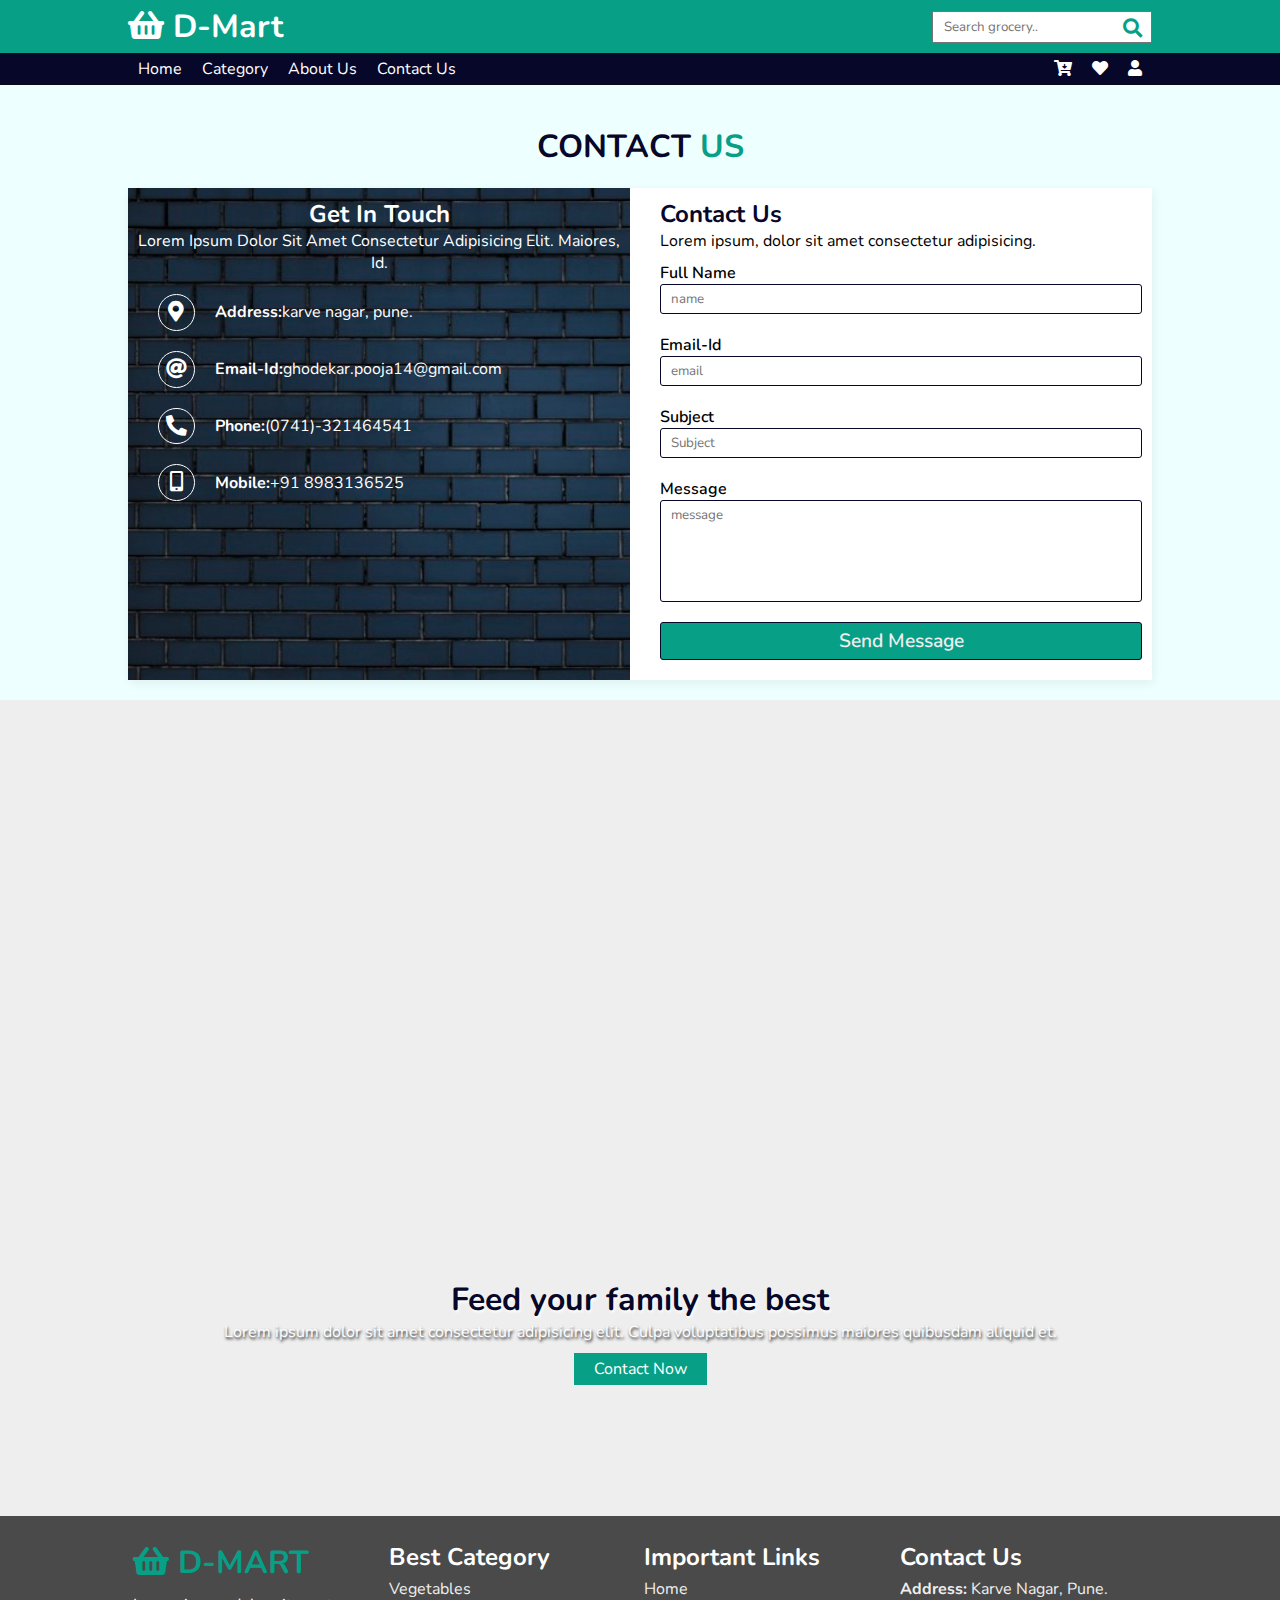
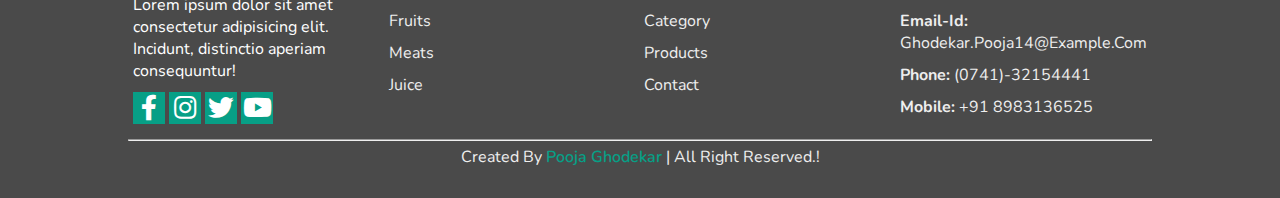
<file: contact.html>
<!DOCTYPE html>
<html lang="en">

<head>
    <meta charset="UTF-8">
    <meta http-equiv="X-UA-Compatible" content="IE=edge">
    <meta name="description" content="grocery shop, grocery shop in pune, best grocery shop">
    <meta name="keywords" content="grocery shop, grocery shop in pune, best grocery shop">
    <meta name="author" content="rushikesh manwar">
    <meta name="viewport" content="width=device-width, initial-scale=1.0">
    <link rel="stylesheet" href="https://cdnjs.cloudflare.com/ajax/libs/font-awesome/5.15.4/css/all.min.css"
        integrity="sha512-1ycn6IcaQQ40/MKBW2W4Rhis/DbILU74C1vSrLJxCq57o941Ym01SwNsOMqvEBFlcgUa6xLiPY/NS5R+E6ztJQ=="
        crossorigin="anonymous" referrerpolicy="no-referrer" />

    <link rel="stylesheet" href="https://cdnjs.cloudflare.com/ajax/libs/OwlCarousel2/2.3.4/assets/owl.carousel.min.css"
        integrity="sha512-tS3S5qG0BlhnQROyJXvNjeEM4UpMXHrQfTGmbQ1gKmelCxlSEBUaxhRBj/EFTzpbP4RVSrpEikbmdJobCvhE3g=="
        crossorigin="anonymous" referrerpolicy="no-referrer" />
    <link rel="stylesheet"
        href="https://cdnjs.cloudflare.com/ajax/libs/OwlCarousel2/2.3.4/assets/owl.theme.default.min.css"
        integrity="sha512-sMXtMNL1zRzolHYKEujM2AqCLUR9F2C4/05cdbxjjLSRvMQIciEPCQZo++nk7go3BtSuK9kfa/s+a4f4i5pLkw=="
        crossorigin="anonymous" referrerpolicy="no-referrer" />
    <link rel="stylesheet" href="style.css">
    <title>Grocery shop | Contact</title>
    <script>
        window.onload = function () {
            document.querySelector('.main-div').style.display = "block";
            document.querySelector('.loader').style.display = "none";
        }
    </script>
</head>

<body>
    <!------ grocery shop ------>
    <!-- loader -->
    <div class="loader">
        <img src="images/loader_gif.gif" alt="">
    </div>

    <!----- main-division ----->
    <div class="main-div">
        <!-- header -->
        <header>
            <div class="nav-bar-1">
                <div class="container">
                    <div class="logo"><i class="fas fa-shopping-basket"></i> D-Mart</div>
                    <div class="search"><input type="search" name="" id="" placeholder="Search grocery.."><i
                            class="fas fa-search"></i></div>
                </div>
            </div>
            <div class="nav-bar-2">
                <ul class="nav">
                    <li onclick="window.location='index.html'">Home</li>
                    <li onclick="window.location='category.html'">Category</li>
                    <li onclick="window.location='about.html'">about us</li>
                    <li onclick="window.location='contact.html'">Contact Us</li>
                </ul>
                <div class="icons">
                    <li><i class="fas fa-cart-arrow-down"></i></li>
                    <li><i class="fas fa-heart"></i></li>
                    <li><i class="fas fa-user"></i></li>
                </div>
            </div>
        </header>
        
    <!-- contact form  -->
    <div class="contact">
        <div class="container">
            <div class="title">
                <h2>Contact <span>Us</span></h2>
            </div>
            <div class="field">
                <div class="content">
                    <h2>
                        get in touch
                    </h2>
                    <p>
                        Lorem ipsum dolor sit amet consectetur adipisicing elit. Maiores, id.
                    </p>
                    <div class="info">
                        
                    <li><i class="fas fa-map-marker-alt"></i><span>Address:</span> karve nagar, pune.</li>
                    <li><i class="fas fa-at"></i><span>Email-Id:</span> ghodekar.pooja14@gmail.com</li>
                    <li><i class="fas fa-phone-alt"></i><span>Phone:</span> (0741)-321464541</li>
                    <li><i class="fas fa-mobile-alt"></i><span>mobile:</span> +91 8983136525</li>
                    </div>
                </div>
                <div class="form">
                    <h2>Contact Us</h2>
                    <p>
                        Lorem ipsum, dolor sit amet consectetur adipisicing.
                    </p>
                    <form action="">
                        <div class="form-group">
                            <label for="">Full Name</label>
                            <input type="text" placeholder="name">
                        </div>
                        
                        <div class="form-group">
                            <label for="">Email-Id</label>
                            <input type="email" placeholder="email">
                        </div>
                        
                        <div class="form-group">
                            <label for="">Subject</label>
                            <input type="text" placeholder="Subject">
                        </div>
                        
                        <div class="form-group">
                            <label for="">Message</label>
                            <textarea name="" id="" cols="30" rows="5" placeholder="message"></textarea>
                        </div>
                        
                        <div class="form-group">
                            <input type="submit" value="Send Message">
                        </div>
                    </form>
                </div>
            </div>
        </div>
    </div>
    <!-- embeded a map -->
    <div class="map">
        <iframe src="https://www.google.com/maps/embed?pb=!1m18!1m12!1m3!1d242118.14199614953!2d73.72288117003453!3d18.524564859944654!2m3!1f0!2f0!3f0!3m2!1i1024!2i768!4f13.1!3m3!1m2!1s0x3bc2bf2e67461101%3A0x828d43bf9d9ee343!2sPune%2C%20Maharashtra!5e0!3m2!1sen!2sin!4v1636631647316!5m2!1sen!2sin" width="100%" height="450" style="border:0;" allowfullscreen="" loading="lazy"></iframe>
    </div>

    <!-- slogan -->
    <div class="slogan">
        <div class="container">
            <div class="msg">
                <h2>Feed your family the best</h2>
                <p>Lorem ipsum dolor sit amet consectetur adipisicing elit. Culpa voluptatibus possimus maiores
                    quibusdam aliquid et.</p>
                <a href="" class="btn" style="display: inline-block;">Contact Now</a>
            </div>
        </div>
    </div>

    <!-- footer -->
    <footer>
        <div class="container">
            <div class="field" style="flex-wrap: wrap;">
                <div class="des">
                    <div class="logo"><i class="fas fa-shopping-basket"></i> D-Mart</div>
                    <p>Lorem ipsum dolor sit amet consectetur adipisicing elit. Incidunt, distinctio aperiam
                        consequuntur!</p>
                    <div class="social">
                        <i class="fab fa-facebook-f"></i>
                        <i class="fab fa-instagram"></i>
                        <i class="fab fa-twitter"></i>
                        <i class="fab fa-youtube"></i>
                    </div>
                </div>
                <div class="category">
                    <h2>best category</h2>
                    <li>vegetables</li>
                    <li>fruits</li>
                    <li>meats</li>
                    <li>juice</li>
                </div>
                <div class="links">
                    <h2>important links</h2>
                    <li>home</li>
                    <li>category</li>
                    <li>products</li>
                    <li>contact</li>
                </div>
                <div class="contact">
                    <h2>contact us</h2>
                    <li><span>Address:</span> karve nagar, pune.</li>
                    <li><span>Email-Id:</span> ghodekar.pooja14@example.com</li>
                    <li><span>Phone:</span> (0741)-32154441</li>
                    <li><span>mobile:</span> +91 8983136525</li>
                </div>
            </div>

            <div class="copy">
                <hr>
                created by <span>Pooja Ghodekar</span> | All right reserved.!
            </div>
        </div>
    </footer>
    </div>

    <!-- toggle menu onscroll -->
    <script>
        var header = document.querySelector('header');
        window.addEventListener("scroll", () => {
            header.classList.toggle('show', scrollY > 80);
        })
    </script>

</body>

</html>
</file>
<file: style.css>
@import url('https://fonts.googleapis.com/css2?family=Nunito:wght@400;600;700&display=swap');
*{
    padding: 0;margin: 0;box-sizing: border-box;font-family: 'Nunito', sans-serif;
    scroll-behavior: smooth;
}
body{
    /* position: relative; */
    background-color: #eee;
    scroll-behavior: smooth;
}
:root
{
    --green:rgb(7, 159, 134);
    --black:rgb(7, 7, 41);
}
::-webkit-scrollbar{
    width: 10px;
}
::-webkit-scrollbar-track{
    background:rgba(28, 230, 92, 0.377) ;
}
::-webkit-scrollbar-thumb{
    background: var(--green);
}
::selection{
    background: var(--green);color: var(--black);
    animation: selec 5s ;
}
@keyframes selec {
    0%{
        filter: hue-rotate(0deg);
        background: red;
    }
    100%{
        filter: hue-rotate(360deg);
        background: var(--black);
    }
}

.container{
    padding: 0 10%;
}

.main-div{
    display: none;
}
/* loader */
.loader{
    position: fixed;
    width: 100%;
    height: 100%;
    display: flex;
    justify-content: center;align-items: center;
}.loader img{
    max-width: 300px;
}

header {
    width: 100%;
    transition: .4s;
    box-shadow: 1px 3px 7px #0001;
}
header.show{
    position: fixed;z-index: 11111;
}
header .nav-bar-1{
    width: 100%;
    background-color: var(--green);
    padding: 5px 0;
}
header .nav-bar-1 .container{
    display: flex;
    justify-content: space-between;
    align-items: center;
    min-height: 40px;
}
header .nav-bar-1 .logo{
    font-size: 2rem;
    font-weight: bold;
    color: #fff;
}
header .nav-bar-1 .search{
    position: relative;
}
header .nav-bar-1 .search input{
    width: 220px;
    padding: 5px 30px 5px 10px;
    outline: none;
}
header .nav-bar-1 .search .fas{
    color: var(--green);
    font-size: 1.2rem;
    position: absolute;
    right: 10px;top: 7px;
}
header .nav-bar-2{
    padding: 0 10%;
    display: flex;
    justify-content: space-between;
    background-color: var(--black);
}
header .nav-bar-2 .nav, .icons{
    list-style: none;
    display: flex;
}
header .nav-bar-2 .nav li,.icons li{
    padding: 5px 10px;
    cursor: pointer;
    color: #fff;
    transition: .3s;
    text-transform: capitalize;
}
header .nav-bar-2 .nav li:hover , .icons li:hover{
    color: var(--green);
}
/* home section */
.home{
    width: 100%;
    min-height: 80vh;
    background-size: cover;
    position: relative;
    background-color: #fff;
}
.home .container{
    display: flex;
    justify-content: space-between;
    align-items: center;
    height: 100%;
} 

.home .content{
    width: 50%;
}
.home .content p{
    font-size: 2rem;
    padding: 10px 0;
text-align:left;
color:#111;
}
.home .content h1{
    padding: 10px 0;
    font-size: 3.5rem;
    line-height: 3.5rem;
    text-transform: uppercase;
    color: var(--black);
}
.home .content h1 span{
    color: var(--green);
} 
a.btn{
    font-size: 1rem;
    padding: 5px 20px;
    margin: 10px 0;
    text-align: center;
    background: var(--green);
    color: #fff;
    text-decoration: none;
    text-transform: capitalize;
    transition: 0.3s;
}a.btn:hover{
    background: var(--black);color: var(--green);
}
.home .imgBx{
    width: 500px;
    height: 500px;

}
.home .imgBx img{
    max-width: 500px;
}

/* offers */

.offers{
    width: 100%;padding: 30px 0;
}


 .title{
    width: 100%;
    text-align: center;
    padding: 20px 0;
}  .title h2,.title1 h2{
    font-size: 2rem;
    text-transform: uppercase;
    color: var(--black);
    font-weight: bolder;
} .title h2 span,.title1 h2 span{
    color: var(--green);
}
.title1{
    width: 100%;
    text-align: left;
    padding: 20px 0;
} 

.field{
    display: flex;
    gap: 20px;
}
.field .box {
    flex: 1 1 5rem;
    height: 250px;
    border: 1px solid var(--black);
    border-radius: 7px;
    overflow: hidden;
    position: relative;
}
.field .box .content{
    position: absolute;
    text-align: right;
    top:50%;right: 10px;
    transform: translateY(-50%);
    z-index: 1111;
}

.field .box .content h2{
    font-size: 2rem;color: var(--black);text-transform: capitalize;padding: 5px px;
}
.field .box .content p{
    font-size: 1rem;color: var(--black);text-transform: capitalize;
    padding: 10px 0;
}
.field .box .imgBx{
    width: 100%;
    height: 100%;
}
.field .box .imgBx img{
    width: 100%;
    max-height: 100%;
    object-fit: cover;
    transition: .3s;
}

.field .box:hover .imgBx img{
    transform:scale(1.03) ;
}
/* category */
.category{
    width: 100%;
    padding: 40px 0;
    background-color: #fff;
}
.category .field{
    width: 100%;
    display: flex;
    flex-wrap: wrap;
    padding: 20px 0;
}
.category .field .box{
    flex: 1  13rem;
    display: flex;
    flex-direction: column;
    text-align: center;
    padding-bottom: 0;
    background-color: #fff;
}
.category .field .box h2{
    font-size: 1.2rem;
    color: var(--black);
    text-transform: capitalize;
    z-index: 11;
}
.category .field .box p{
    padding: 0;
    font-size: 1rem;
    color: var(--black);
    z-index: 11;
}
.category .field .box img{
    max-width: 200px;
    max-height: 150px;
    align-self: center;
    transition: .3s;
    z-index: 0;
}
.category .field .box img:hover{
    animation: rot .5s linear;

}
@keyframes rot {
    0%{
        transform: rotate(0deg);
    }
    25%{
        transform: rotate(12deg) scale(1.032);
        
    }
    75%{
        transform: rotate(-12deg) scale(1.032);
        
    }
    100%{
        transform: rotate(0deg);
    }
}
.category .field .box a.btn{
    display: block;
    /* align-self: baseline; */
   margin-top: 20px;

    
}
/* ---- products -----*/

.products
{
    width: 100%;
    padding: 20px 0;
}
.products1 .container{
    box-shadow: 1px 3px 10px #0001;padding: 10px 20px;background-color: #fff;
}
.products .field{
    flex-wrap: wrap;
}
.products .field .card{
    flex: 1 1 220px;
    margin: 10px 0;
    border: 1px solid var(--black);
    border-radius: 3px;
    text-align: center;
    text-transform: capitalize;
    position: relative;
    transition: .3s;
    overflow: hidden;
    background-color: #fff;
}
.products .field .card:hover{
    transform: scale(1.02);
    box-shadow: 1px 3px 5px rgba(0, 0, 0, 0.233);
}
.products .field .card .descount{
    position: absolute;
    background: var(--green);
    top: 10px;left: 10px;
    padding: 5px;
    color: #ffff;
}
.products .field .card .icons{
    position: absolute;
    right: -50px;
    top: -50px;
    flex-direction: column;
    gap: 10px;
    transition: .3s;
}
.products .field .card .icons .fas{
    display: flex;
    align-items: center;
    justify-content: center;
    font-size: 1rem;
    width: 1.5rem;
    height: 1.5rem;
    background: rgba(0, 128, 0, 0.274);
    color: var(--black);
    border-radius: 50%;
    cursor: pointer;
}
.products .field .card .icons .fas:hover{
    background: var(--green);
    color: #fff;
}
.products .field .card:hover .icons {    
    right: 10px;
    top: 10px;
}
.products .field .card .imgBx{
    width: 100%;
    height: 150px;
    padding: 10px;
    display: flex;
    justify-content: center;
    align-items: center;
    
}
.products .field .card .imgBx img{
    max-width: 150px;
    height: 150px;
    object-fit: contain;
    
}
.products .field .card .name{
    font-size: 1.2rem;
    color: var(--black);
}
.products .field .card .rating .fas{
    color: gold;
}

.products .field .card .price{
    display: flex;
    align-items: baseline;
    justify-content: center;
    gap: 10px;
}
.products .field .card .price h2{
    color: var(--green);
}
.products .field .card .price del{
    color: crimson;
}
.products .field .card .qty{
    display: flex;
    gap: 10px;
    justify-content: center;
    align-items: center;
}
.products .field .card .qty h2{
    font-size: 1rem;
    padding: 10px;
}
.products .field .card .qty input{
    outline: none;
    padding: 5px;
    width: 60px;

}
.products .field  .shop{
    margin-bottom: -10px;  
}

/* owl carousel */

.owl-carousel{
    position: relative;
}
.owl-carousel .owl-nav .owl-prev span, 
.owl-carousel .owl-nav .owl-next span{
     color: rgb(99, 102, 117) !important;
     width: 30px;
     font-size: 3rem;
     position: absolute;
     top: -80px;
 }

 .owl-carousel .owl-nav .owl-prev span{
    right: 90px;
 }
 .owl-carousel .owl-nav .owl-next span{
    right: 50px;
 }

 /* ---- about sections ---- a*/
.about{
    width: 100%;
    background-color: #fff;
}
.about .content h1{
    color: var(--black);
    text-transform: capitalize;
    position: relative;
    margin: 10px 0;
} 
.about .content h1::after{
    position: absolute;
    content: "";
    left: 0;bottom: 0;
    width: 120px;
    height: 2px;
    background-color: var(--green);
}

.about .content p{
    padding: 5px 0;
    line-height: 25px;
    transition: .3s;
    color: #111;
    text-align: left;
}
.about .content p.show{
    line-height: 0;
    opacity: 0;
    transition: .3s;
}
.about.show .content p.show{
    line-height: 25px;
    opacity: 1;

}

/* contact */
.contact{
    width: 100%;
    background-color: #eff;
    padding: 20px 0;
}
.contact .field{
    box-shadow: 1px 3px 10px #0001;
    background: #fff;
}
.contact .content{
    width: 50%;
    padding: 10px ;
    background: url(images/blue-brick.jpg);
    background-size: cover;
    color: #fff;
}
.contact .content h2{
    color: var(--black);
}
.contact .content h2, .content p{
    text-transform: capitalize;
    text-align: center;
    color: #fff;
}
.contact .content .info{
    padding: 10px;
}
.contact .content .info li{
    list-style: none;
    display: flex;
    padding: 10px;
    /* justify-content: center; */
    align-items: center;
}
.contact .content .info li span{
    font-weight: bold;
    color: #fff;
    text-transform: capitalize;
}
.contact .content .info li .fas{
    font-size: 1.3rem;
    margin-right: 20px;
    line-height: 2.3rem;
    width: 2.3rem;height: 2.3rem;
    border: 1px solid #fff;
    border-radius: 50%;
    display: flex;justify-content: center;align-items: center;
}
.contact .form {
    width: 50%;
    padding: 10px;
}
.contact .form h2{
    color: var(--black);
}
.contact .form form{
    width: 100%;
}
.contact .form .form-group{
    width: 100%;
    display: flex;
    flex-direction: column;
    padding: 10px 0;
}
.contact .form .form-group label{
    font-size: 1rem;
    font-weight: 600;
}

.contact .form .form-group input,textarea{
    padding: 5px 10px;
    width: 100%;
    resize: none;
    outline: none;
    border: 1px solid var(--black);
    border-radius: 3px;
}
.contact .form .form-group input[type='submit']{
    background-color: var(--green);
    cursor: pointer;
    font-size: 1.2rem;
    font-weight: 600;
    color: #eee;
    transition: .3s;
}
.contact .form .form-group input[type='submit']:hover{
    background-color: var(--black);
    color: var(--green);
}


/*========----slogan ----======== */
.slogan{
    width: 100%;height: 40vh;padding: 30px 0;
    background: url(images/slogan-bg.jpg);
    background-size: cover;background-attachment: fixed;
}
.slogan .container {
    display: flex;
    justify-content: center;align-items: center;height: 100%;
}
.slogan .msg{
    width: 100%;text-align: center;
}
.slogan .msg h2{
    font-size: 2rem;
    color: var(--black);
    text-shadow: 1px 2px 3px #fff;
}
.slogan .msg p{
    color: #fff;
    text-shadow: 1px 2px 3px #111;
}

/* footer */
footer{
    width: 100%;
    padding: 20px 0;
    background: #4a4a4a;
}
footer .des,footer .category,footer .links, footer .contact {
    padding: 5px;
    flex: 1 1 20%;
    background-color: #4a4a4a;
}
footer .des .logo{
    font-size: 2rem;
    text-transform: uppercase;
    color: var(--green);
    font-weight: bold;
}
footer .des p{
    color: #fff;
    padding: 10px 0;
}
footer .des .social .fab{
    font-size: 1.6rem;
    line-height: 2rem;
    width: 2rem;height: 2rem;background: var(--green);
    color: #fff;
    text-align: center;
}
footer h2{
    color: #fff;
    text-transform: capitalize;
}
footer li{
    color: #eee;
    list-style: none;
    padding: 5px 0;
    text-transform: capitalize;
    transition: .3s;
}
footer li:hover{
    text-decoration: underline;cursor: pointer;
}
footer .contact li:hover{
    text-decoration: none;
}
footer .contact li span{
    font-weight: 700;
    font-size: 1rem;
}
footer  .copy{
    width: 100%;
    padding: 10px 0;
    text-transform: capitalize;
    text-align: center;
    color: #eee;
}
footer  .copy span{
    color: var(--green);
    font-weight: 600;
}
footer  .copy hr{
    margin-bottom: 5px;
}
</file>
